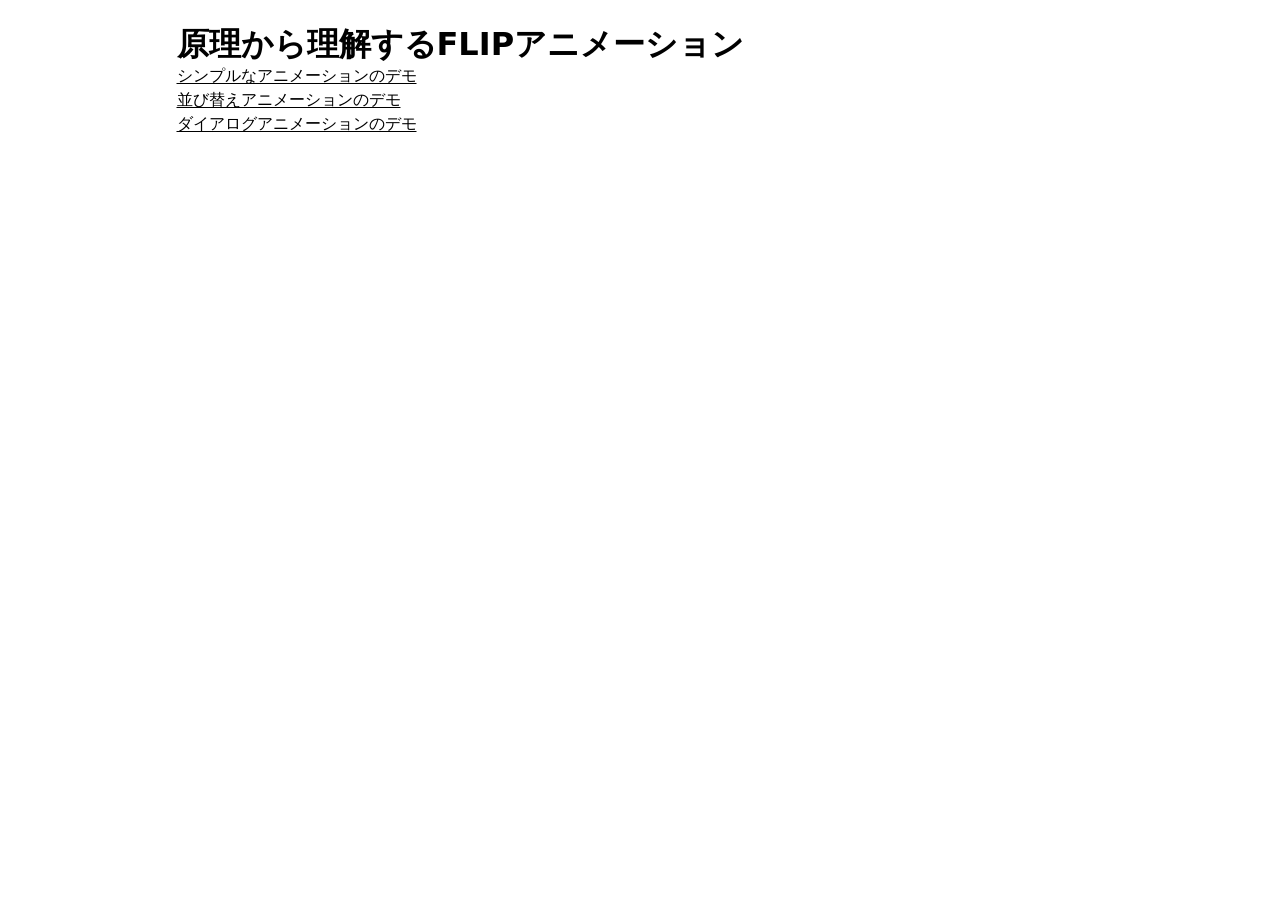
<file: index.html>
<!doctype html>
<html lang="ja">
<head>
  <meta charset="UTF-8">
  <meta name="viewport" content="width=device-width, initial-scale=1"/>
  <link rel="stylesheet" href="styles/reset.css">
  <link rel="stylesheet" href="styles/global.css">
  <title>原理から理解するFLIPアニメーション</title>
</head>
<body>
<h1>原理から理解するFLIPアニメーション</h1>
<ul>
  <li><a href="./page1">シンプルなアニメーションのデモ</a></li>
  <li><a href="./page2">並び替えアニメーションのデモ</a></li>
  <li><a href="./page3">ダイアログアニメーションのデモ</a></li>
</ul>
</body>
</html>
</file>
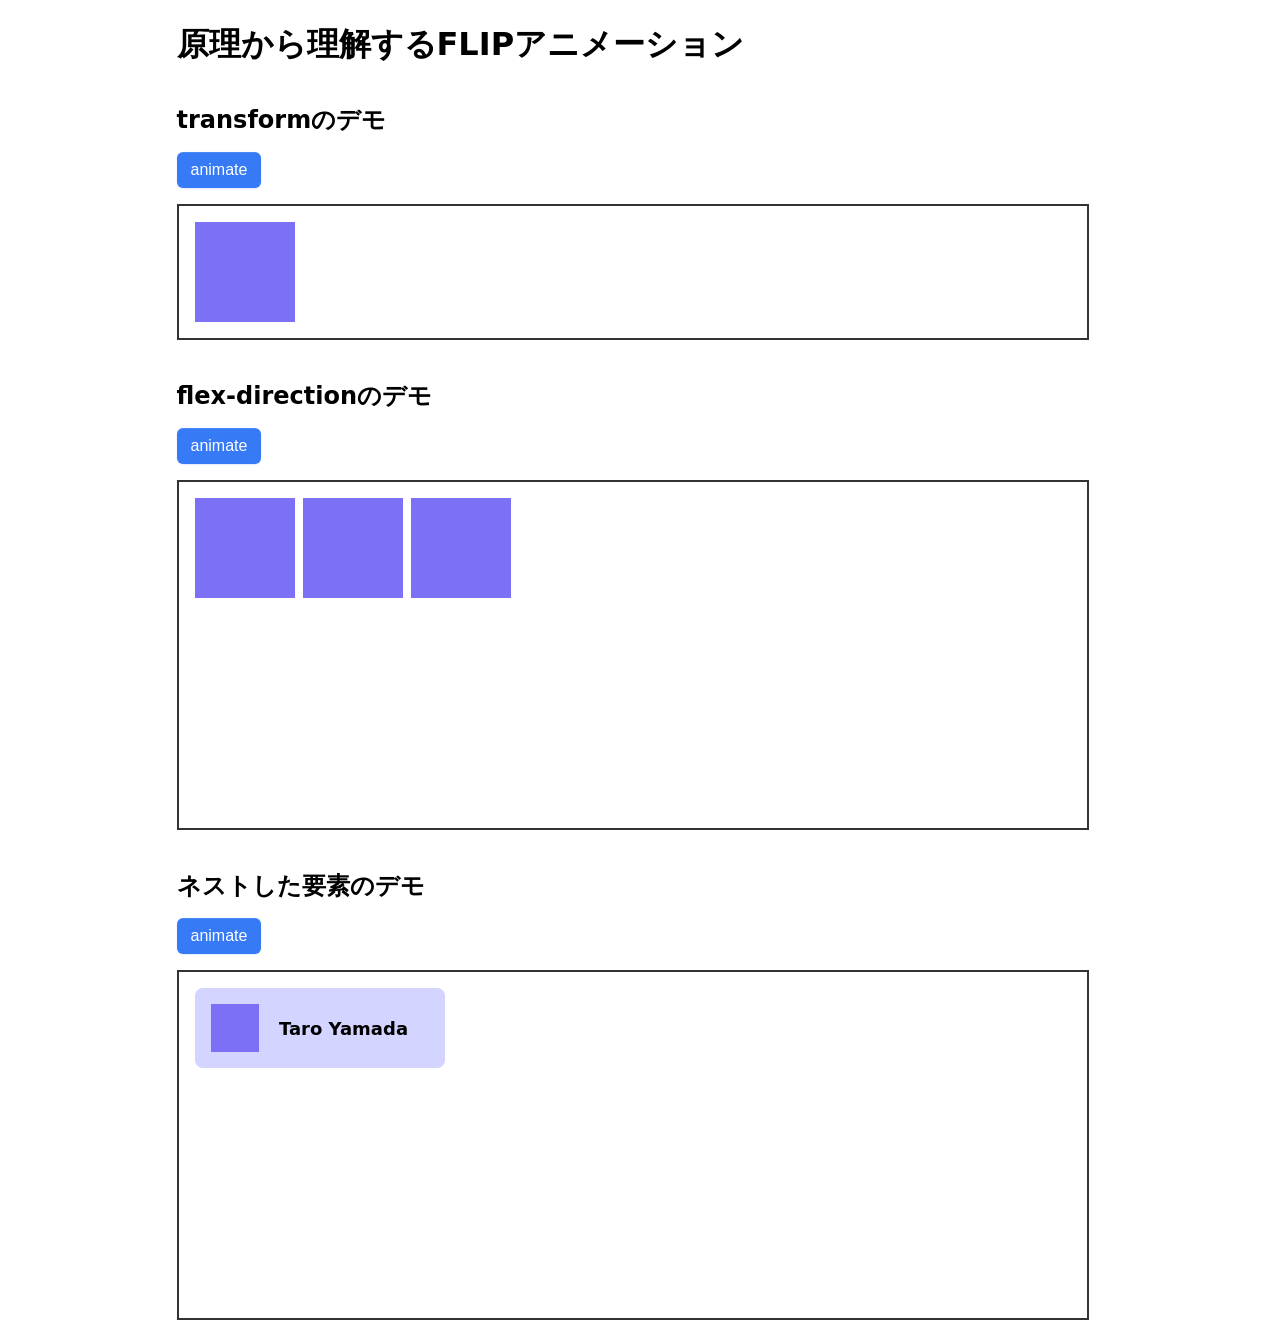
<file: page1/index.html>
<!doctype html>
<html lang="ja">
<head>
  <meta charset="UTF-8">
  <meta name="viewport" content="width=device-width, initial-scale=1"/>
  <link rel="stylesheet" href="../styles/reset.css">
  <link rel="stylesheet" href="../styles/global.css">
  <link rel="stylesheet" href="./style.css">
  <script src="./index.js" defer></script>
  <title>原理から理解するFLIPアニメーション</title>
</head>
<body>
<h1>原理から理解するFLIPアニメーション</h1>
<section id="section1">
  <h2>transformのデモ</h2>
  <button class="anim-button">animate</button>
  <div class="container">
    <div class="box"></div>
  </div>
</section>

<section id="section2">
  <h2>flex-directionのデモ</h2>
  <button class="anim-button">animate</button>
  <div class="container">
    <div class="box" data-id="1"></div>
    <div class="box" data-id="2"></div>
    <div class="box" data-id="3"></div>
  </div>
</section>

<section id="section3">
  <h2>ネストした要素のデモ</h2>
  <button class="anim-button">animate</button>
  <div class="container">
    <div class="card">
      <div class="img"></div>
      <p class="name">Taro Yamada</p>
      <p class="text">サンプルテキストサンプルテキストサンプルテキストサンプルテキスト</p>
    </div>
  </div>
</section>
</body>
</html>
</file>
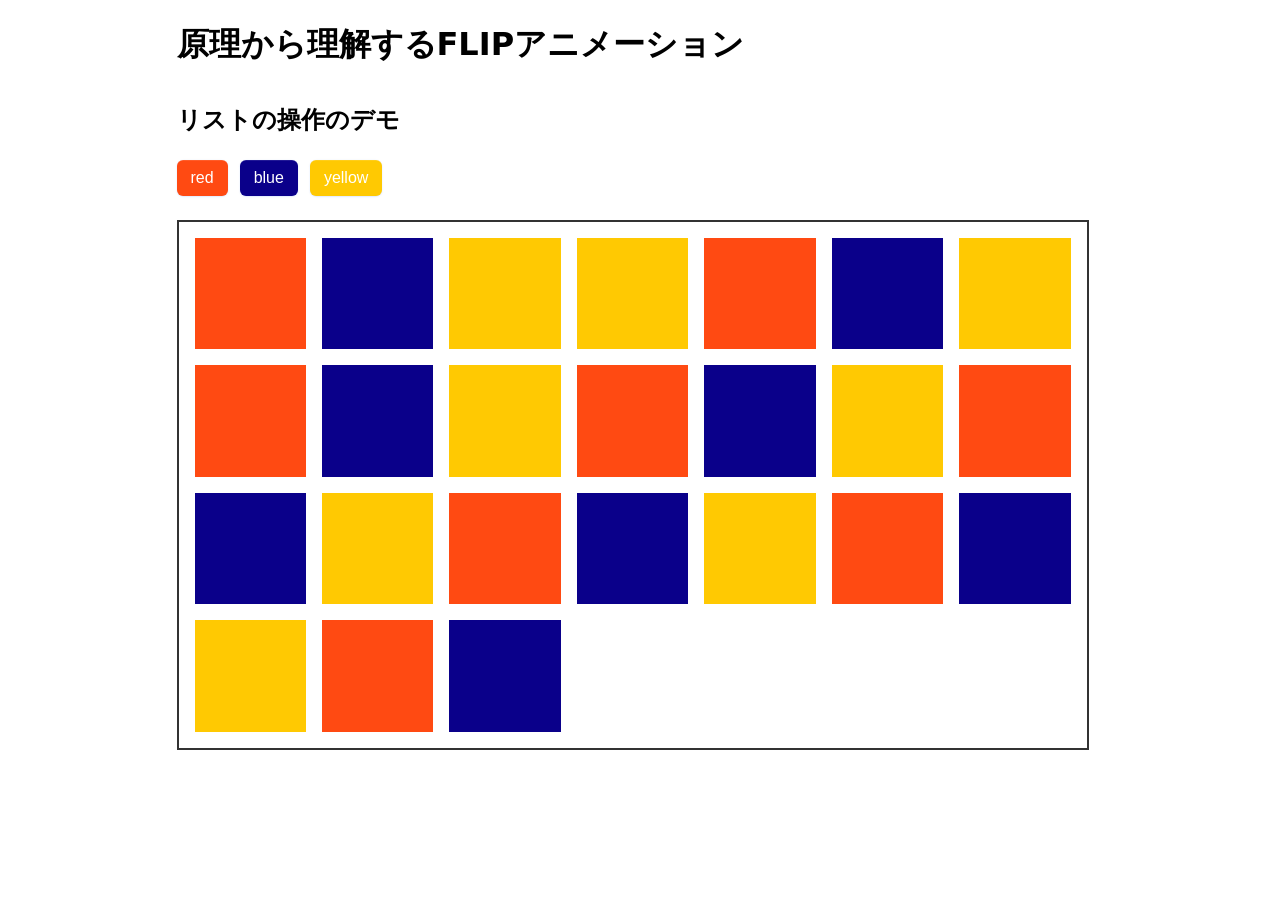
<file: page2/index.html>
<!doctype html>
<html lang="ja">
<head>
  <meta charset="UTF-8">
  <meta name="viewport" content="width=device-width, initial-scale=1"/>
  <link rel="stylesheet" href="../styles/reset.css">
  <link rel="stylesheet" href="../styles/global.css">
  <link rel="stylesheet" href="./style.css"></link>
  <script src="./index.js" defer></script>
  <title>原理から理解するFLIPアニメーション | リスト操作のデモ</title>
</head>
<body>
<h1>原理から理解するFLIPアニメーション</h1>
<section>
  <h2>リストの操作のデモ</h2>

  <div class="toolbar">
    <label>
      <input type="checkbox" checked name="color" value="red">
      red
    </label>
    <label>
      <input type="checkbox" checked name="color" value="blue">
      blue
    </label>
    <label>
      <input type="checkbox" checked name="color" value="yellow">
      yellow
    </label>
  </div>


  <div class="container">
    <div class="box" data-color="red" data-id="1"></div>
    <div class="box" data-color="blue" data-id="2"></div>
    <div class="box" data-color="yellow" data-id="3"></div>
    <div class="box" data-color="yellow" data-id="4"></div>
    <div class="box" data-color="red" data-id="5"></div>
    <div class="box" data-color="blue" data-id="6"></div>
    <div class="box" data-color="yellow" data-id="7"></div>
    <div class="box" data-color="red" data-id="8"></div>
    <div class="box" data-color="blue" data-id="9"></div>
    <div class="box" data-color="yellow" data-id="10"></div>
    <div class="box" data-color="red" data-id="11"></div>
    <div class="box" data-color="blue" data-id="12"></div>
    <div class="box" data-color="yellow" data-id="13"></div>
    <div class="box" data-color="red" data-id="14"></div>
    <div class="box" data-color="blue" data-id="15"></div>
    <div class="box" data-color="yellow" data-id="16"></div>
    <div class="box" data-color="red" data-id="17"></div>
    <div class="box" data-color="blue" data-id="18"></div>
    <div class="box" data-color="yellow" data-id="19"></div>
    <div class="box" data-color="red" data-id="20"></div>
    <div class="box" data-color="blue" data-id="21"></div>
    <div class="box" data-color="yellow" data-id="22"></div>
    <div class="box" data-color="red" data-id="23"></div>
    <div class="box" data-color="blue" data-id="24"></div>
  </div>
</section>
</body>
</html>
</file>
<file: styles/global.css>
body {
  padding: 24px;
  max-width: 960px;
  margin: 0 auto;
}

button, label {
  display: flex;
  flex-direction: column;
  align-items: center;
  padding: 6px 14px;
  font-family: -apple-system, BlinkMacSystemFont, 'Roboto', sans-serif;
  border-radius: 6px;
  border: none;

  color: #fff;
  background: #367AF6;
  background-origin: border-box;
  box-shadow: 0px 0.5px 1.5px rgba(54, 122, 246, 0.25), inset 0px 0.8px 0px -0.25px rgba(255, 255, 255, 0.2);
  user-select: none;
  -webkit-user-select: none;
  touch-action: manipulation;
}

button:focus {
  box-shadow: inset 0px 0.8px 0px -0.25px rgba(255, 255, 255, 0.2), 0px 0.5px 1.5px rgba(54, 122, 246, 0.25), 0px 0px 0px 3.5px rgba(58, 108, 217, 0.5);
  outline: 0;
}
</file>
<file: page1/style.css>
:root {
  --base-color: #7C71F6;

}

.container {
  border: 2px solid #333;
}

.box {
  width: 100px;
  height: 100px;
  background: var(--base-color);
}

section {
  margin-top: 40px;
  .container {
    padding: 16px;
  }
  h2 {
    margin-bottom: 8px;
  }
}

.anim-button, .add-button {
  font-size: 16px;
  margin-top: 16px;
  margin-bottom: 16px;
}

#section1 {
  .box.active {
    margin-left: auto;
  }
}

#section2 {
  .container {
    padding: 16px;
    height: 350px;
    display: flex;
    gap: 8px
  }
  .container.active {
    flex-direction: column;
  }
}

#section3 {
  .container {
    padding: 16px;
    min-height: 350px;
  }

  .card {
    padding: 16px;
    background: #d3d4ff;
    border-radius: 8px;
    display: grid;
    grid-template-columns: 48px auto;
    grid-template-rows: 48px;
    justify-items: center;
    align-items: center;
    max-width: 250px;

    .img {
      background: var(--base-color);
      width: 100%;
      height: 100%;
      justify-self: left;
      align-self: start;
    }

    .name {
      font-weight: bold;
      font-size: 18px;
      white-space: nowrap;
    }

    .text {
      display: none;
    }
  }

  .card.active {
    grid-template: "img" 150px
  "name" auto
  "text" auto / 100%;
    gap: 4px;
    .name {
      font-size: 24px;
    }
    .text {
      display: block;
    }
  }
}
</file>
<file: page2/style.css>
:root {
  --color-red: #ff4a12;
  --color-yellow: #ffc902;
  --color-blue: #0a008a;
}

section {
  margin-top: 40px;
  h2 {
    margin-bottom: 24px;
  }
}


.container {
  border: 2px solid #333;
  padding: 16px;
  display: grid;
  grid-template-columns: repeat(auto-fill, minmax(100px, 1fr));
  justify-items: center;
  gap: 16px;
  @media (max-width: 768px) {
    grid-template-columns: repeat(auto-fill, minmax(75px, 1fr));
  }
}

.toolbar{
  display: flex;
  align-items: center;
  gap: 12px;
  margin-bottom: 24px;
}

input {
  display: none;
}
label {
  opacity: 0.5;
}
label:has(input:checked){
  opacity: 1;
}
label:has(input[value=red]){
  background: var(--color-red);
}
label:has(input[value=yellow]){
  background: var(--color-yellow);
}
label:has(input[value=blue]){
  background: var(--color-blue);
}
.box {
  width: 100%;
  aspect-ratio: 1;
}
.box.hidden {
  display: none;
}
.box[data-color="red"]{
  background: var(--color-red);
}
.box[data-color="blue"]{
  background: var(--color-blue);
}
.box[data-color="yellow"]{
  background: var(--color-yellow);
}
</file>
